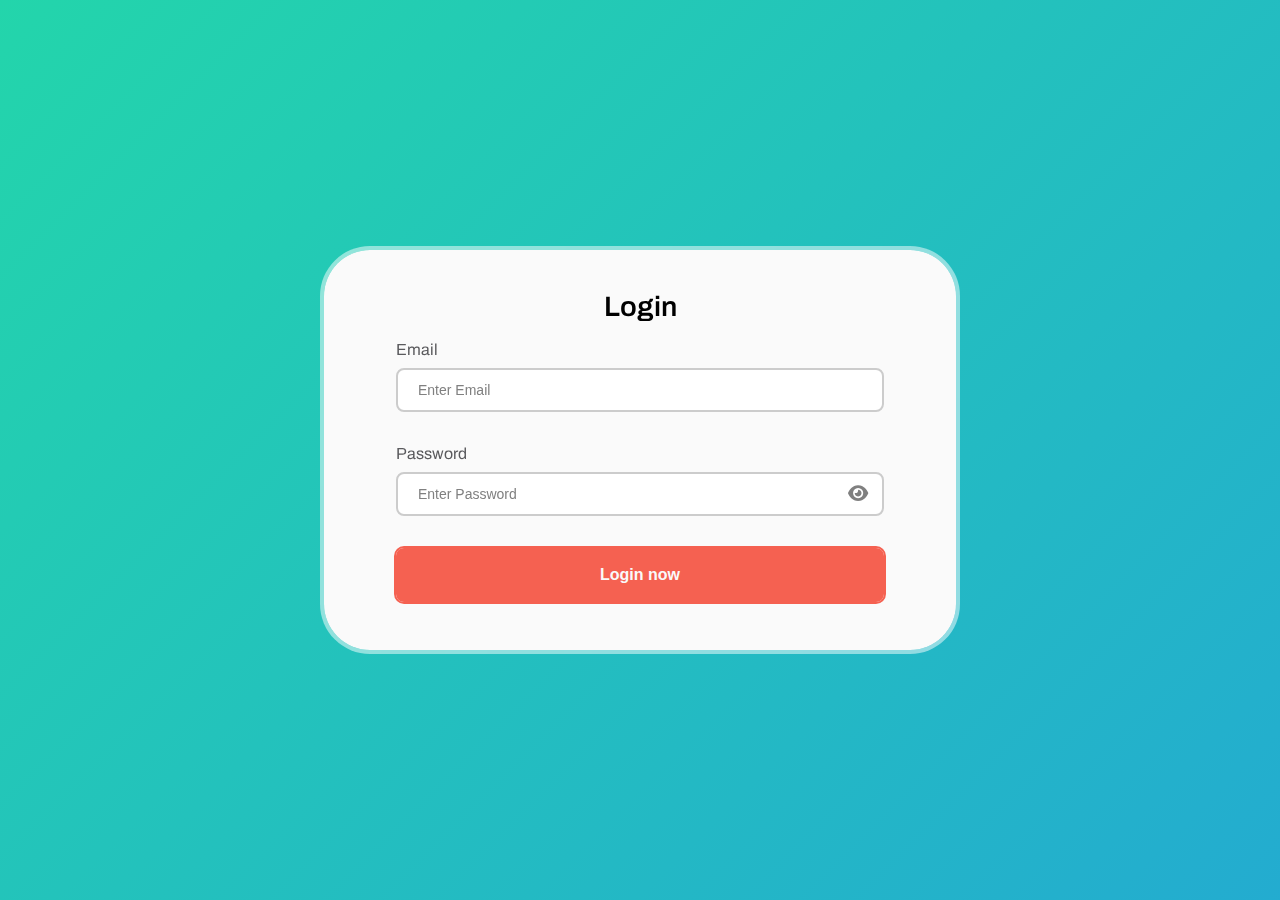
<file: pages/login/index.html>
<!DOCTYPE html>
<html lang="en">
  <head>
    <meta charset="UTF-8" />
    <meta name="viewport" content="width=device-width, initial-scale=1.0" />
    <title>Login</title>
    <link rel="stylesheet" href="../../styles/login.css" />
    <link
      rel="stylesheet"
      href="https://cdnjs.cloudflare.com/ajax/libs/font-awesome/6.1.1/css/all.min.css"
    />
    <link
      rel="icon"
      type="image/x-icon"
      href="../../assets/images/favicon.ico"
    />
    <script type="module" src="../../scripts/login/login.js" defer></script>
  </head>
  <body class="container">
    <main class="login">
      <h1 class="login__header">Login</h1>
      <form class="login__form" action="POST">
        <div class="login__email">
          <label for="email">Email</label>
          <input
            class="input login__email-input"
            placeholder="Enter Email"
            name="email"
            required
          />
        </div>

        <div class="login__password">
          <label for="password">Password</label>
          <input
            class="input login__password-input"
            type="password"
            placeholder="Enter Password"
            name="password"
            id="password"
            required
          />
          <i class="fa-solid fa-eye" title="Show Password"></i>
        </div>
        <button type="submit" class="button--primary">Login now</button>
      </form>
    </main>
  </body>
</html>
</file>
<file: styles/login.css>
@import "./partials/colors.css";
@import "./partials/global.css";

body {
  display: flex;
  align-items: center;
  justify-content: center;
}

.login {
  width: 40rem;
  border: 4px solid rgba(#000, 0.2);
  background-color: var(--color-white);
  border-radius: 50px;
  padding: 1rem 1.5rem;
  border: 4px solid hsla(0, 0%, 100%, 0.5);
  background-clip: padding-box;
  backdrop-filter: blur(10px);
}
@media (min-width: 768px) {
  .login {
    padding: 2rem 2.5rem;
  }
}
@media (min-width: 1280px) {
  .login {
    padding: 3rem 4.5rem;
  }
}

.login__form {
  display: flex;
  flex-direction: column;
  gap: 1.5rem;
}

.login__header {
  text-align: center;
  margin-bottom: 1.5rem;
}

.login__password {
  position: relative;
}

.fa-eye,
.fa-eye-slash {
  position: absolute;
  top: 51%;
  right: 1rem;
  cursor: pointer;
  color: var(--placeholder-color);
  transition: 0.5s color;
}
.fa-eye:hover,
.fa-eye-slash:hover {
  color: var(--text-color);
}

.error {
  display: flex;
  gap: 0.75rem;
  align-items: center;
  color: var(--color-error);
  font-size: 0.85rem;
}
</file>
